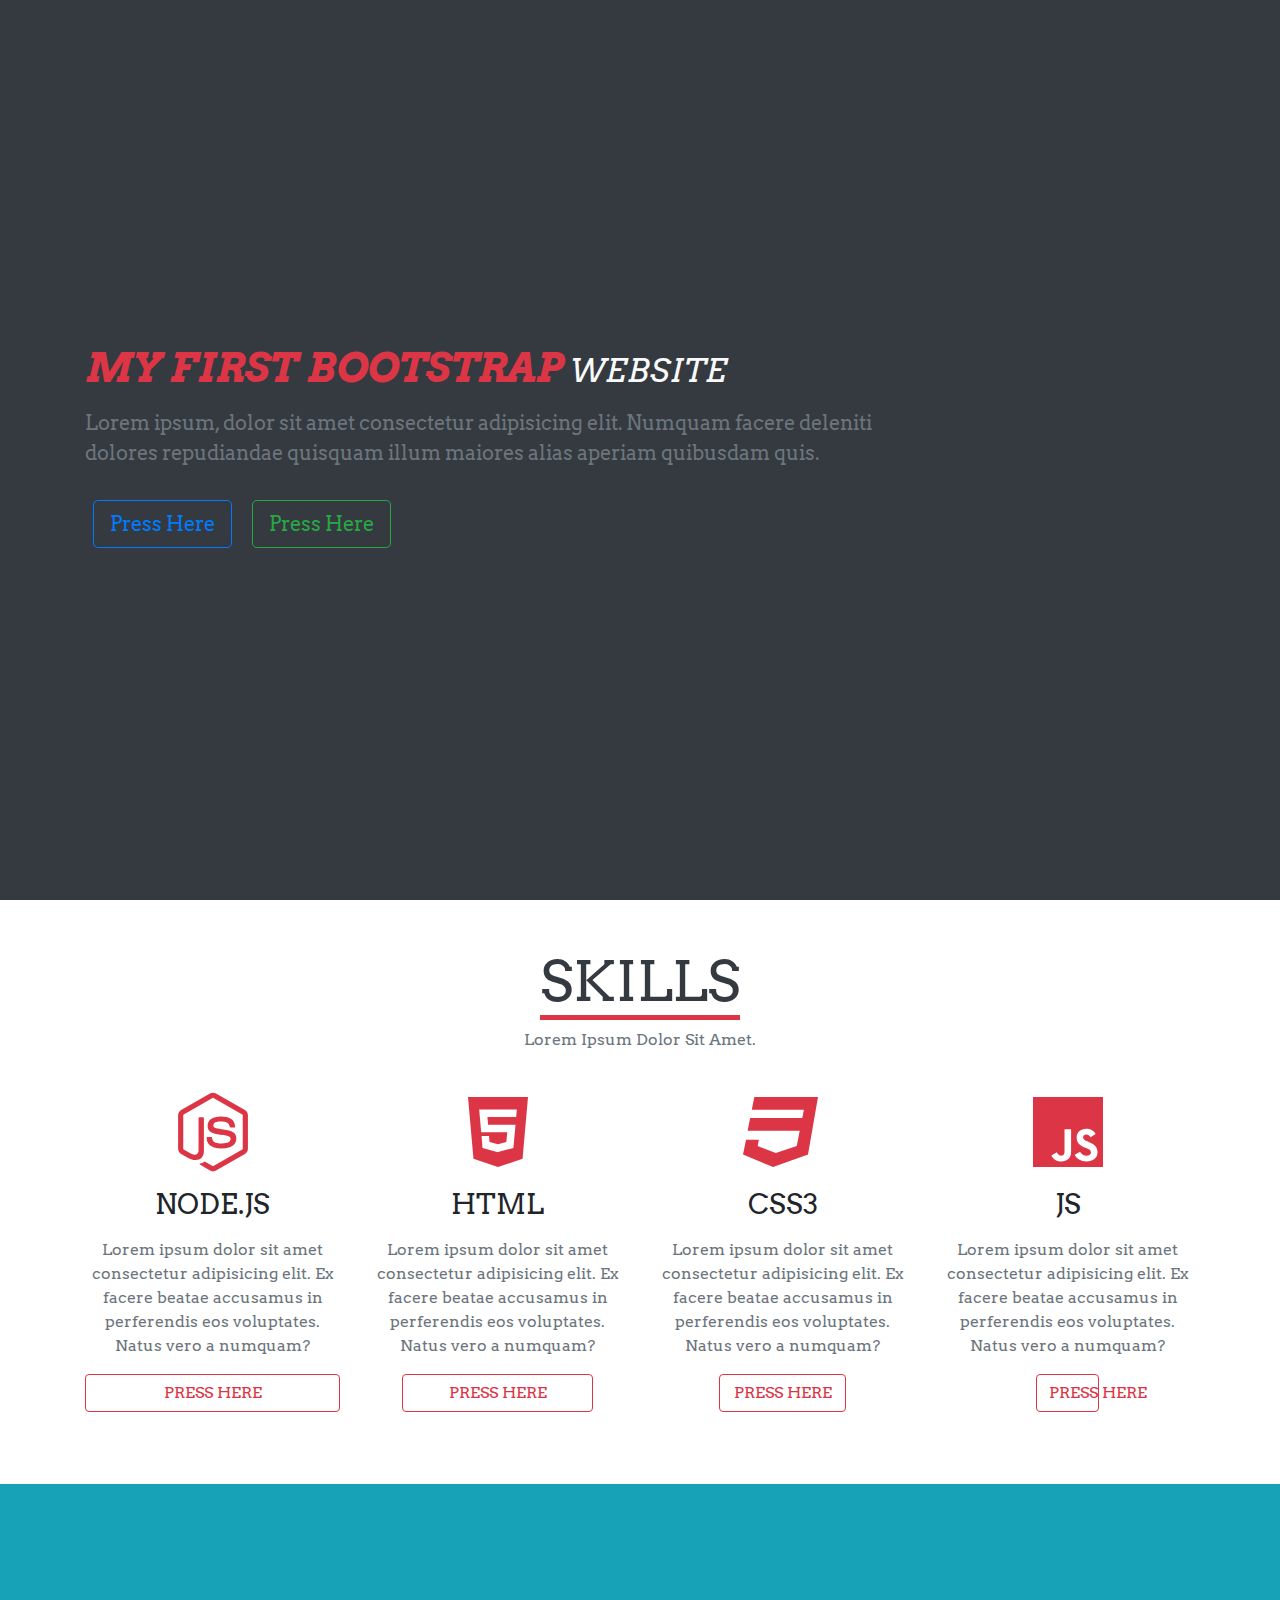
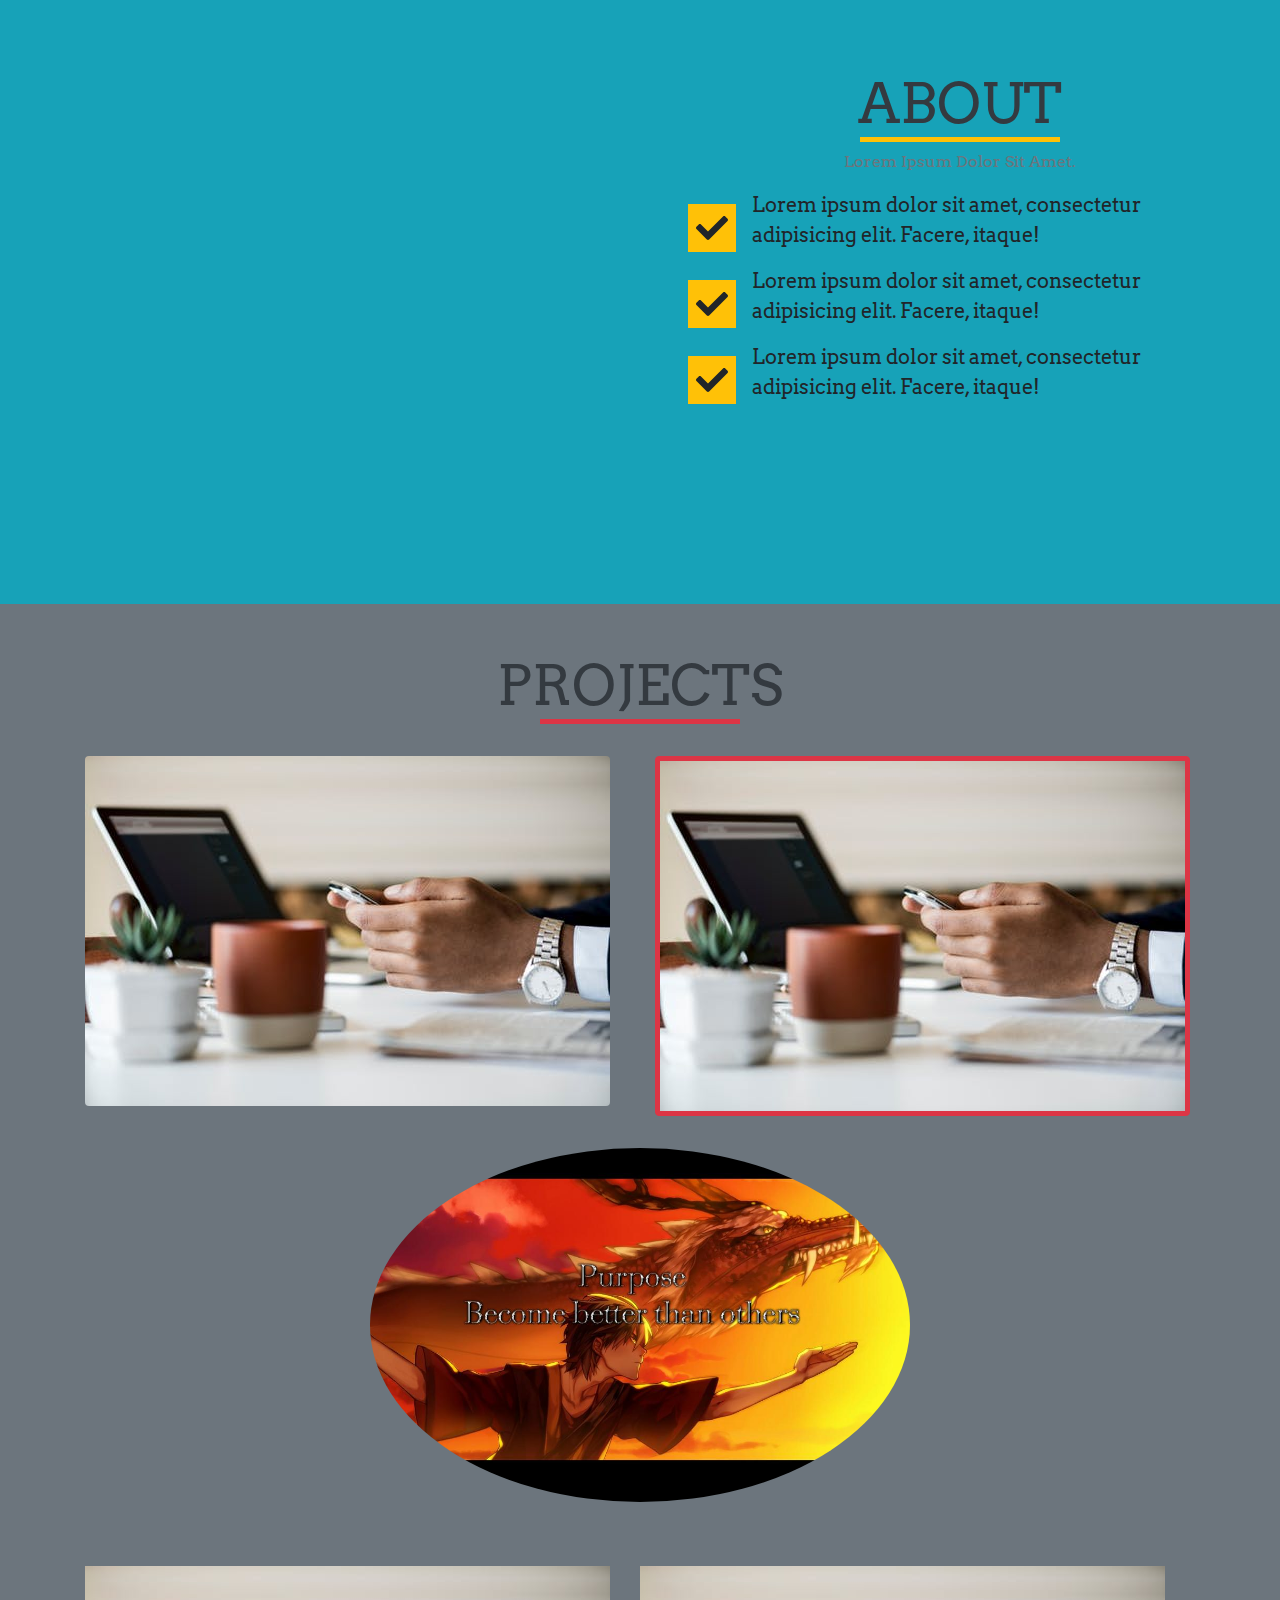
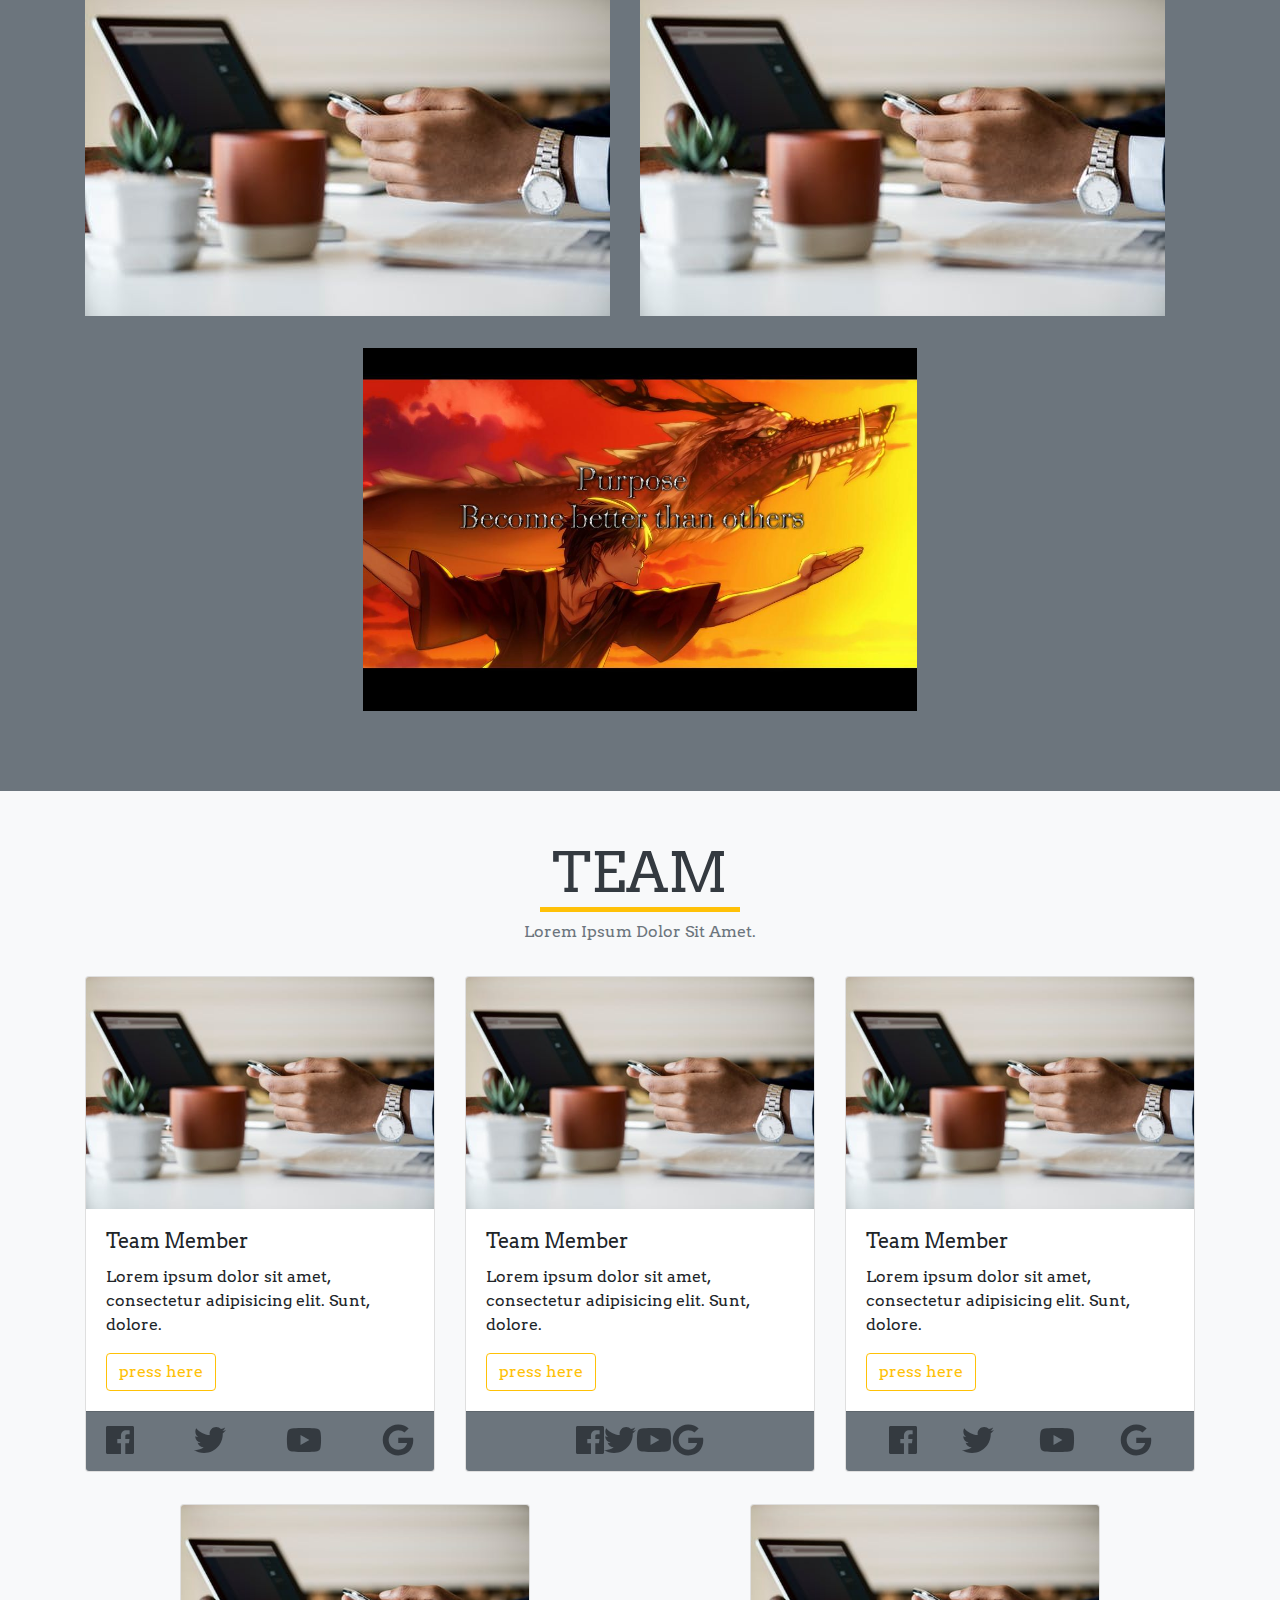
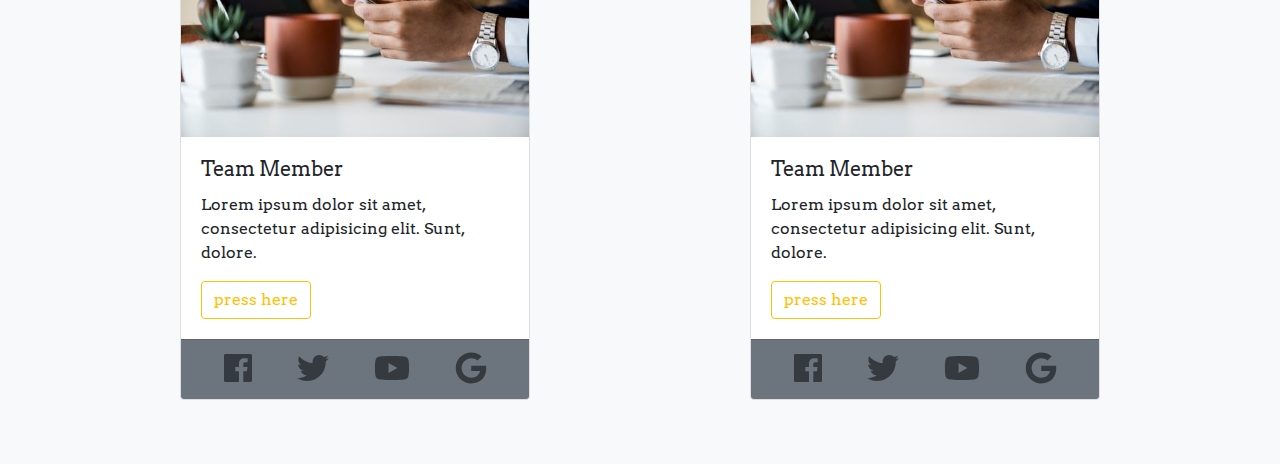
<file: Setup/index.html>
<!DOCTYPE html>
<html lang="en">
<head>
    <meta charset="UTF-8">
    <meta name="viewport" content="width=device-width, initial-scale=1.0">
    <meta http-equiv="X-UA-Compatible" content="ie=edge">
    <title>Document</title>
    <!-- bootsrap css -->
    <link rel="stylesheet" href="./css/bootstrap.min.css">
    <!-- font-awesome -->
    <script src="./js/all.js"></script>
    <!-- google fonts  -->
    <link href="https://fonts.googleapis.com/css?family=Arvo" rel="stylesheet">
    <!-- main css -->
    <link rel="stylesheet" href="./css/main.css">
</head>
<body>
    

<header id="header" class="bg-dark">
    <div class="container">
        <div class="row height align-items-center">
            <div class="col">
                <h1 class="text-danger text-uppercase font-wieght-bold font-italic">
                    <strong>My first bootstrap</strong>
                    <small class="text-light">website</small>
                </h1>
                <p class="text-muted lead py-2 w-75">Lorem ipsum, dolor sit amet consectetur adipisicing elit. Numquam facere deleniti dolores repudiandae quisquam illum maiores alias aperiam quibusdam quis.</p>
                <a href="#" class="btn btn-outline-primary btn-lg m-2 text-capitalize">press here</a>
                <a href="#" class="btn btn-outline-success btn-lg m-2 text-capitalize">press here</a>
            </div>
        </div>
    </div>
</header>
<!-- end of header -->
<!--Skills section -->
<section id="skills" class="py-5 bg-white">
    <div class="container">
        <!--title -->
        <div class="row">
            <div class="col text-center">
                <h1 class="display-4 text-uppercase text-dark mb-0">
                    <strong>skills</strong>
                </h1>
                <div class="title-underline bg-danger"></div>
                    <p class="mt-2 text-capitalize text-muted">Lorem ipsum dolor sit amet.</p>
            </div>
        </div>
        <!--end of title -->
        <div class="row">
            <!--single col -->
            <div class="col-md-6 col-lg-3 text-center my-4">
                <i class="fab fa-node-js fa-5x text-danger"></i>
                <h3 class="text-uppercase my-3">node.js</h3>
                <p class="text-muted">Lorem ipsum dolor sit amet consectetur adipisicing elit. Ex facere beatae accusamus in perferendis eos voluptates. Natus vero a numquam?</p>
                <a href="#" class="btn btn-outline-danger btn-block text-uppercase">press here</a>
            </div>
            <!--end of single col -->

             <!--single col -->
             <div class="col-md-6 col-lg-3 text-center my-4">
                <i class="fab fa-html5 fa-5x text-danger"></i>
                <h3 class="text-uppercase my-3">html</h3>
                <p class="text-muted">Lorem ipsum dolor sit amet consectetur adipisicing elit. Ex facere beatae accusamus in perferendis eos voluptates. Natus vero a numquam?</p>
                <a href="#" class="btn btn-outline-danger w-75 text-uppercase">press here</a>
            </div>
            <!--end of single col -->

             <!--single col -->
             <div class="col-md-6 col-lg-3 text-center my-4">
                <i class="fab fa-css3 fa-5x text-danger"></i>
                <h3 class="text-uppercase my-3">css3</h3>
                <p class="text-muted">Lorem ipsum dolor sit amet consectetur adipisicing elit. Ex facere beatae accusamus in perferendis eos voluptates. Natus vero a numquam?</p>
                <a href="#" class="btn btn-outline-danger w-50 text-uppercase">press here</a>
            </div>
            <!--end of single col -->

             <!--single col -->
             <div class="col-md-6 col-lg-3 text-center my-4">
                <i class="fab fa-js fa-5x text-danger"></i>
                <h3 class="text-uppercase my-3">js</h3>
                <p class="text-muted">Lorem ipsum dolor sit amet consectetur adipisicing elit. Ex facere beatae accusamus in perferendis eos voluptates. Natus vero a numquam?</p>
                <a href="#" class="btn btn-outline-danger w-25 text-uppercase">press here</a>
            </div>
            <!--end of single col -->

        </div>
    </div>
</section>
<!--End of skills section-->

<!-- about section -->
<section id="about" class="bg-info">
    <div class="container-fluid">
        <div class="row">
            
            <!-- about img col -->
            <div class="col-md-6 about-picture height-80">

            </div>

            <!-- about text col-->
            <div class="col-md-6 about-text height-80 px-5 d-flex align-items-center justify-content-center">
                
                <!--This is for centering -->
                <div class="about-text-center">
                    <!--title -->
                    <div class="row">
                        <div class="col text-center">
                            <h1 class="display-4 text-uppercase text-dark mb-0">
                                <strong>about</strong>
                            </h1>
                            <div class="title-underline bg-warning"></div>
                                <p class="mt-2 text-capitalize text-muted">Lorem ipsum dolor sit amet.</p>
                        </div>
                    </div>
                <!--end of title -->

                <!-- single item -->
                <div class="checkbox-item d-flex">
                    <i class="fas fa-check fa-3x p-2 bg-warning mr-3 align-self-center"></i>
                    <p class="text-ligt lead">Lorem ipsum dolor sit amet, consectetur adipisicing elit. Facere, itaque!</p>
                </div>
                <!-- end of single item -->

                <!-- single item -->
                <div class="checkbox-item d-flex">
                        <i class="fas fa-check fa-3x p-2 bg-warning mr-3 align-self-center"></i>
                        <p class="text-ligt lead">Lorem ipsum dolor sit amet, consectetur adipisicing elit. Facere, itaque!</p>
                    </div>
                    <!-- end of single item -->

                    <!-- single item -->
                <div class="checkbox-item d-flex">
                        <i class="fas fa-check fa-3x p-2 bg-warning mr-3 align-self-center"></i>
                        <p class="text-ligt lead">Lorem ipsum dolor sit amet, consectetur adipisicing elit. Facere, itaque!</p>
                    </div>
                    <!-- end of single item -->
                </div>
            </div>
        </div>
    </div>
</section>
<!-- end of about  section -->

<!-- projects -->
<section id="projects" class="py-5 bg-secondary">
    <div class="container">
                <!--title -->
                <div class="row">
                    <div class="col text-center">
                        <h1 class="display-4 text-uppercase text-dark mb-0">
                            <strong>projects</strong>
                        </h1>
                        <div class="title-underline bg-danger"></div>
                    </div>
                </div>
                <!--end of title -->

                <div class="row py-3">
                    <!-- single project -->
                    <div class="co-sm-6 col-md-6 my-3">
                        <img src="img/item1.jpeg" class="img-fluid rounded" alt="project">
                    </div>
                    <!--single project -->

                    <!-- single project -->
                    <div class="co-sm-6 col-md-6 my-3">
                            <img src="img/item1.jpeg" class="img-fluid img-thumbnail bg-danger border border-danger" alt="project">
                        </div>
                        <!--single project -->

                    <!-- single project -->
                    <div class="co-sm-6 col-md-6 my-3 mx-auto">
                            <img src="img/Wallpaper.jpg" class="img-fluid rounded-circle" alt="project">
                        </div>
                        <!--single project -->

                </div>

                <div class="row py-3 no-gutters">
                        <!-- single project -->
                        <div class="co-sm-6 col-md-6 my-3">
                            <img src="img/item1.jpeg" class="img-fluid " alt="project">
                        </div>
                        <!--single project -->
    
                        <!-- single project -->
                        <div class="co-sm-6 col-md-6 my-3">
                                <img src="img/item1.jpeg" class="img-fluid" alt="project">
                            </div>
                            <!--single project -->
    
                        <!-- single project -->
                        <div class="co-sm-6 col-md-6 my-3 mx-auto">
                                <img src="img/Wallpaper.jpg" class="img-fluid" alt="project">
                            </div>
                            <!--single project -->
    
                    </div>
    </div>
</section>
<!-- end of projects -->


<!-- team sections-->

<section id="team" class="py-5 bg-light">
    <div class="container">
        <!--title -->
        <div class="row">
                <div class="col text-center">
                    <h1 class="display-4 text-uppercase text-dark mb-0">
                        <strong>team </strong>
                    </h1>
                    <div class="title-underline bg-warning"></div>
                        <p class="mt-2 text-capitalize text-muted">Lorem ipsum dolor sit amet.</p>
                </div>
            </div>
        <!--end of title -->
        <div class="row">
            <!--team member -->
                <div class="col md-6 col-lg-4 my-3">
                    <div class="card">
                        <img src="img/item1.jpeg" alt="member" class="card-img-top">
                        <div class="card-body">
                            <h5 class="card-title text-capitalize">team member</h5>
                            <p class="card-text">
                                Lorem ipsum dolor sit amet, consectetur adipisicing elit. Sunt, dolore.
                            </p>
                            <a href="" class="btn btn-outline-warning text-upperacase">press here</a>
                        </div>
                        <div class="card-footer bg-secondary d-flex justify-content-between">
                            <a href="#"><i class="fab fa-facebook fa-2x text-dark"></i></a>
                            <a href="#"><i class="fab fa-twitter fa-2x text-dark"></i></a>
                            <a href="#"><i class="fab fa-youtube fa-2x text-dark"></i></a>
                            <a href="#"><i class="fab fa-google fa-2x text-dark"></i></a>
                        </div>
                    </div>
                </div>
            <!--end of team member -->

            <!--team member -->
            <div class="col md-6 col-lg-4 my-3">
                    <div class="card">
                        <img src="img/item1.jpeg" alt="member" class="card-img-top">
                        <div class="card-body">
                            <h5 class="card-title text-capitalize">team member</h5>
                            <p class="card-text">
                                Lorem ipsum dolor sit amet, consectetur adipisicing elit. Sunt, dolore.
                            </p>
                            <a href="" class="btn btn-outline-warning text-upperacase">press here</a>
                        </div>
                        <div class="card-footer bg-secondary d-flex justify-content-center">
                            <a href="#"><i class="fab fa-facebook fa-2x text-dark"></i></a>
                            <a href="#"><i class="fab fa-twitter fa-2x text-dark"></i></a>
                            <a href="#"><i class="fab fa-youtube fa-2x text-dark"></i></a>
                            <a href="#"><i class="fab fa-google fa-2x text-dark"></i></a>
                        </div>
                    </div>
                </div>
            <!--end of team member -->


            <!--team member -->
            <div class="col md-6 col-lg-4 my-3">
                    <div class="card">
                        <img src="img/item1.jpeg" alt="member" class="card-img-top">
                        <div class="card-body">
                            <h5 class="card-title text-capitalize">team member</h5>
                            <p class="card-text">
                                Lorem ipsum dolor sit amet, consectetur adipisicing elit. Sunt, dolore.
                            </p>
                            <a href="" class="btn btn-outline-warning text-upperacase">press here</a>
                        </div>
                        <div class="card-footer bg-secondary d-flex justify-content-around">
                            <a href="#"><i class="fab fa-facebook fa-2x text-dark"></i></a>
                            <a href="#"><i class="fab fa-twitter fa-2x text-dark"></i></a>
                            <a href="#"><i class="fab fa-youtube fa-2x text-dark"></i></a>
                            <a href="#"><i class="fab fa-google fa-2x text-dark"></i></a>
                        </div>
                    </div>
                </div>
            <!--end of team member -->


            <!--team member -->
            <div class="col md-6 col-lg-4 my-3 mx-auto">
                    <div class="card">
                        <img src="img/item1.jpeg" alt="member" class="card-img-top">
                        <div class="card-body">
                            <h5 class="card-title text-capitalize">team member</h5>
                            <p class="card-text">
                                Lorem ipsum dolor sit amet, consectetur adipisicing elit. Sunt, dolore.
                            </p>
                            <a href="" class="btn btn-outline-warning text-upperacase">press here</a>
                        </div>
                        <div class="card-footer bg-secondary d-flex justify-content-around">
                            <a href="#"><i class="fab fa-facebook fa-2x text-dark"></i></a>
                            <a href="#"><i class="fab fa-twitter fa-2x text-dark"></i></a>
                            <a href="#"><i class="fab fa-youtube fa-2x text-dark"></i></a>
                            <a href="#"><i class="fab fa-google fa-2x text-dark"></i></a>
                        </div>
                    </div>
                </div>
            <!--end of team member -->


            <!--team member -->
            <div class="col md-6 col-lg-4 my-3 mx-auto">
                    <div class="card">
                        <img src="img/item1.jpeg" alt="member" class="card-img-top">
                        <div class="card-body">
                            <h5 class="card-title text-capitalize">team member</h5>
                            <p class="card-text">
                                Lorem ipsum dolor sit amet, consectetur adipisicing elit. Sunt, dolore.
                            </p>
                            <a href="" class="btn btn-outline-warning text-upperacase">press here</a>
                        </div>
                        <div class="card-footer bg-secondary d-flex justify-content-around">
                            <a href="#"><i class="fab fa-facebook fa-2x text-dark"></i></a>
                            <a href="#"><i class="fab fa-twitter fa-2x text-dark"></i></a>
                            <a href="#"><i class="fab fa-youtube fa-2x text-dark"></i></a>
                            <a href="#"><i class="fab fa-google fa-2x text-dark"></i></a>
                        </div>
                    </div>
                </div>
            <!--end of team member -->

        </div>
    </div>
</section>
<!-- end of team sections-->




<!-- jquery -->
<script src="./js/jquery-3.3.1.min.js" ></script>
<!-- bootstrap js -->
<script src="./js/bootstrap.bundle.min.js"></script>
</body>
</html>
</file>
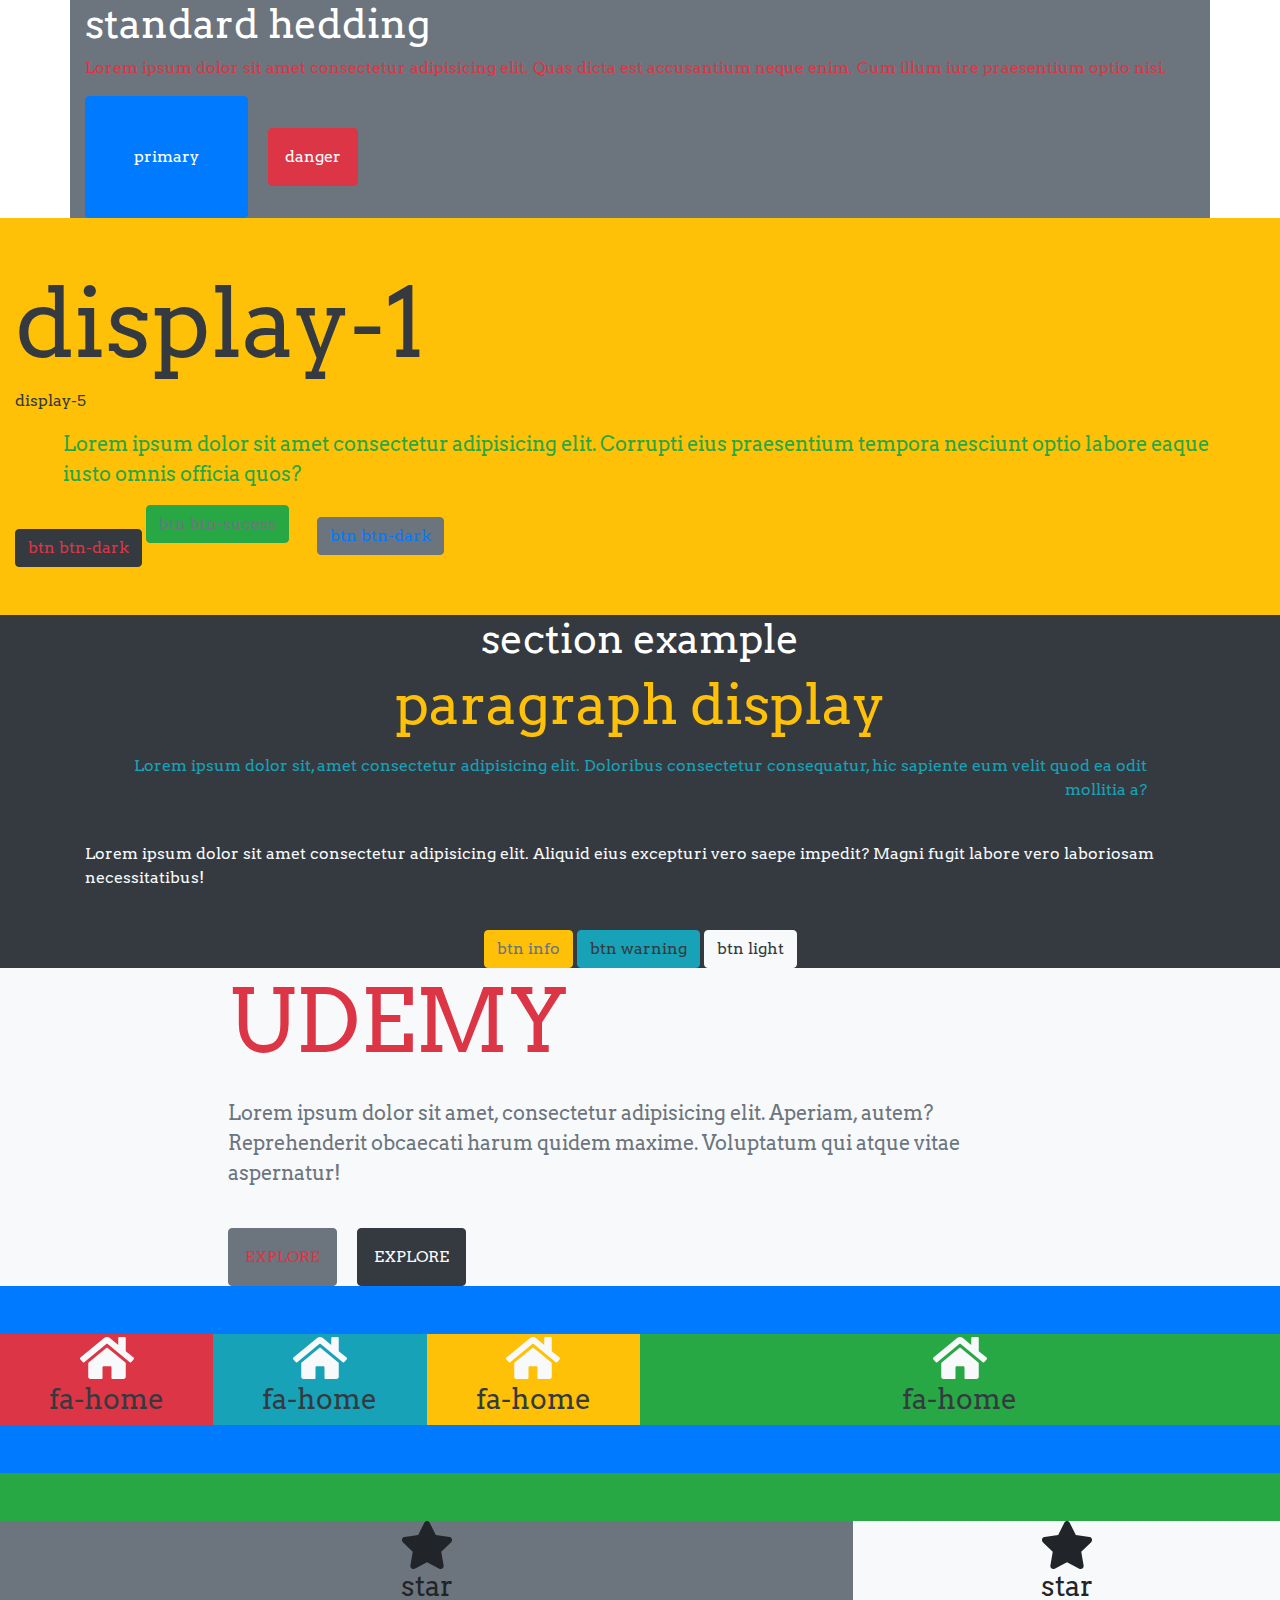
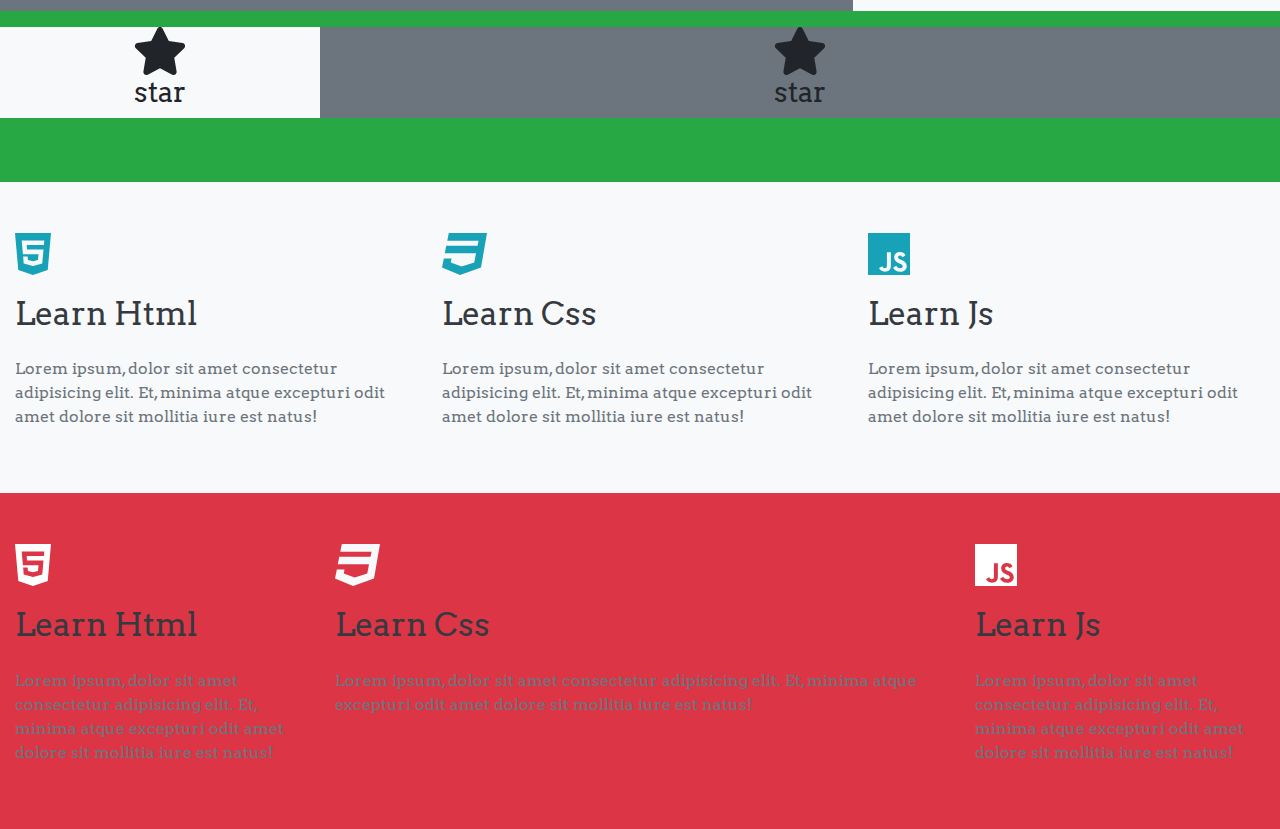
<file: Setup/start.html>
<!DOCTYPE html>
<html lang="en">
<head>
    <meta charset="UTF-8">
    <meta name="viewport" content="width=device-width, initial-scale=1.0">
    <meta http-equiv="X-UA-Compatible" content="ie=edge">
    <title>Start</title>
    <!-- bootsrap css -->
    <link rel="stylesheet" href="./css/bootstrap.min.css">
    <!-- font-awesome -->
    <script src="./js/all.js"></script>
    <!-- google fonts  -->
    <link href="https://fonts.googleapis.com/css?family=Arvo" rel="stylesheet">
    <!-- main css -->
    <link rel="stylesheet" href="./css/main.css">
</head>
<body>
    
<div class="container bg-secondary text-white">
    <div class="row">
        <div class="col">
            <h1>standard hedding</h1>
            <p class="text-danger">
                Lorem ipsum dolor sit amet consectetur adipisicing elit. Quas dicta est accusantium neque enim. Cum illum iure praesentium optio nisi.
            </p>
            <button type="button"class="btn btn-primary m-0 p-5">primary</button>
            <button type="button"class="btn btn-danger m-3 p-3">danger</button>
        </div>
    </div>
</div>
<!-- end of container-->

 <div class="container-fluid bg-warning text-dark py-5">
     <div class="row">
         <div class="col">
            <h1 class="display-1">display-1</h1>
            <p class="display-5">display-5</p>
            <p class="text-success lead px-5">
                Lorem ipsum dolor sit amet consectetur adipisicing elit. Corrupti eius praesentium tempora nesciunt optio labore eaque iusto omnis officia quos?
            </p>
            <button type="button" class="btn btn-dark text-danger mt-4">btn btn-dark</button>
            <button type="button" class="btn btn-success text-muted mb-4">btn btn-sucess</button>
            <button type="button" class="btn btn-secondary text-primary mx-4">btn btn-dark</button>
         </div>
     </div>
 </div>
<!-- end of container-fluid -->

 <section id="skills" class="bg-dark">
     <div class="container">
         <!-- you can also add align-tems-start or -end -->
         <div class="row heihgt align-items-center text-center">
             <div class="col">
                 <h1 class="text-white">section example</h1>
                 <p class="display-4 text-warning">paragraph display</p>
                 <p class="text-info px-5 text-right">Lorem ipsum dolor sit, amet consectetur adipisicing elit. Doloribus consectetur consequatur, hic sapiente eum velit quod ea odit mollitia a?</p>
                 <p class="text-light text-left py-4">Lorem ipsum dolor sit amet consectetur adipisicing elit. Aliquid eius excepturi vero saepe impedit? Magni fugit labore vero laboriosam necessitatibus!</p>
                 <button type="button" class="btn btn-warning text-secondary" >btn info</button>
                 <button type="button" class="btn btn-info text-dark" >btn warning</button>
                 <button type="button" class="btn btn-light text-dark" >btn light</button>
             </div>
         </div>
     </div>
 </section>
<!-- end of section-->

<section class="bg-light">
    <div class="container">
        <div class="row heihgt align-items-center justify-content-center">
            <div class="col-9">
                <div class="h1 display-2 text-danger text-uppercase">udemy</div>
                <p class="text-muted lead my-4">Lorem ipsum dolor sit amet, consectetur adipisicing elit. Aperiam, autem? Reprehenderit obcaecati harum quidem maxime. Voluptatum qui atque vitae aspernatur!</p>
                <a href="#" class="btn btn-secondary text-danger text-uppercase p-3 mt-3">Explore</a>
                <a href="#" class="btn btn-dark text-light text-uppercase p-3 mt-3 mx-3">Explore</a>
            </div>
        </div>
    </div>
</section>
<!-- end of section -->

<section class="bg-primary py-5">
    <div class="container-fluid">
        <div class="row">
            <div class="col text-center bg-danger">
                <i class="fas fa-home fa-3x text-light"></i>
                <h3 class="text-dark">fa-home</h3>
            </div>
            <div class="col text-center bg-info">
                <i class="fas fa-home fa-3x text-light"></i>
                <h3 class="text-dark">fa-home</h3>
            </div>
            <div class="col text-center bg-warning">
                    <i class="fas fa-home fa-3x text-light"></i>
                    <h3 class="text-dark">fa-home</h3>
                </div>
                <div class="col-md-6 text-center bg-success">
                        <i class="fas fa-home fa-3x text-light"></i>
                        <h3 class="text-dark">fa-home</h3>
                    </div>
        </row>
    </div>
</section>
<!-- end of first grid -->

<section class="bg-success py-5">
<div class="container-fluid">
    <div class="row">

        <div class="col-8 bg-secondary mb-3 text-center">
            <i class="fas fa-star fa-3x"></i>
            <h3>star</h3>
        </div>
        <div class="col-4 bg-light mb-3 text-center">
            <i class="fas fa-star fa-3x"></i>
            <h3>star</h3>
        </div>

        <div class="col-3 bg-light mb-3 text-center">
                <i class="fas fa-star fa-3x"></i>
                <h3>star</h3>
            </div>
            <div class="col-9 bg-secondary mb-3 text-center">
                <i class="fas fa-star fa-3x"></i>
                <h3>star</h3>
            </div>

    </div>
</div>
</section>
<!-- end of second grid -->

<section class="bg-light py-5">
<div class="container-fluid">
    <div class="row">
        <!--single column-->
        <div class="col-md-4">
<i class="fab fa-html5 fa-3x text-info"></i>
<h2 class="text-capitalize text-dark py-3">learn html</h2>
<p class="text-muted">Lorem ipsum, dolor sit amet consectetur adipisicing elit. Et, minima atque excepturi odit amet dolore sit mollitia iure est natus!</p>
</div>
<div class="col-md-4">
<i class="fab fa-css3 fa-3x text-info"></i>
<h2 class="text-capitalize text-dark py-3">learn css</h2>
<p class="text-muted">Lorem ipsum, dolor sit amet consectetur adipisicing elit. Et, minima atque excepturi odit amet dolore sit mollitia iure est natus!</p>
</div>
<div class="col-md-4">
<i class="fab fa-js fa-3x text-info"></i>
<h2 class="text-capitalize text-dark py-3">learn js</h2>
<p class="text-muted">Lorem ipsum, dolor sit amet consectetur adipisicing elit. Et, minima atque excepturi odit amet dolore sit mollitia iure est natus!</p>
</div>
       
        <!--end of single column-->

    </div>
</div>
</section>

<!--last section -->
<section class="bg-danger py-5">
    
        <div class="container-fluid">
            <div class="row">
                <!--single column-->
                <div class="col-sm-6 col-md-4 col-lg-3">
        <i class="fab fa-html5 fa-3x text-white"></i>
        <h2 class="text-capitalize text-dark py-3">learn html</h2>
        <p class="text-muted">Lorem ipsum, dolor sit amet consectetur adipisicing elit. Et, minima atque excepturi odit amet dolore sit mollitia iure est natus!</p>
        </div>
        <div class="col-sm-6 col-md-4 col-lg-6">
        <i class="fab fa-css3 fa-3x text-light"></i>
        <h2 class="text-capitalize text-dark py-3">learn css</h2>
        <p class="text-muted">Lorem ipsum, dolor sit amet consectetur adipisicing elit. Et, minima atque excepturi odit amet dolore sit mollitia iure est natus!</p>
        </div>
        <div class="col-sm-6 col-md-4 col-lg-3">
        <i class="fab fa-js fa-3x text-white"></i>
        <h2 class="text-capitalize text-dark py-3">learn js</h2>
        <p class="text-muted">Lorem ipsum, dolor sit amet consectetur adipisicing elit. Et, minima atque excepturi odit amet dolore sit mollitia iure est natus!</p>
        </div>
               
                <!--end of single column-->
        
            </div>
        </div>
        </section>




<!-- jquery -->
<script src="./js/jquery-3.3.1.min.js" ></script>
<!-- bootstrap js -->
<script src="./js/bootstrap.bundle.min.js"></script>
</body>
</html>
</file>
<file: Setup/css/main.css>
body
{
    font-family: 'Arvo', serif;
}

.height
{
    min-height: 100vh;
}

.title-underline
{
    width: 200px;
    height: 5px;
    margin: 0 auto;
}


.height-80
{
    min-height: 80vh;
}

.about-picture
{
    background: url(../img/Wallpaper.jpg)center/cover no-repeat fixed;
    /* background-size: cover;
    background-position: center;
    background-repeat: no-repeat;
    background-attachment: fixed; */
}
</file>
